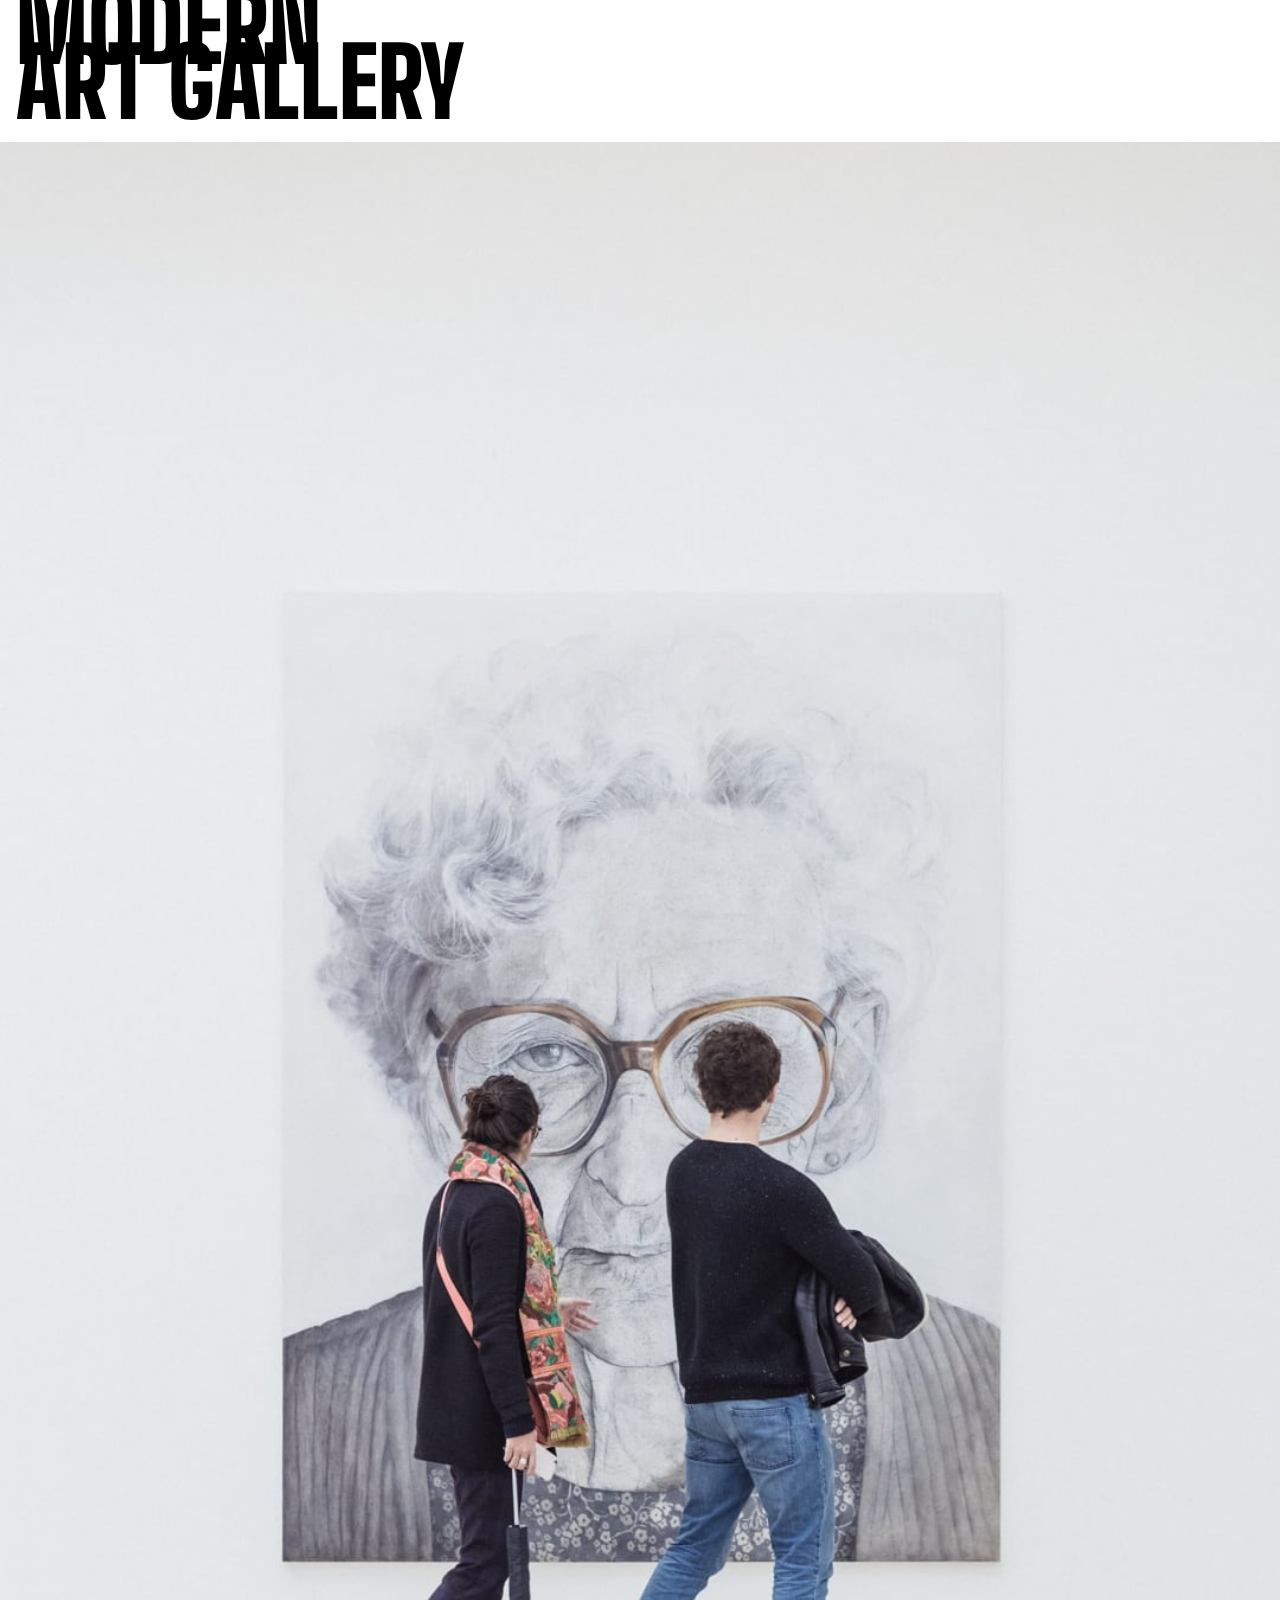
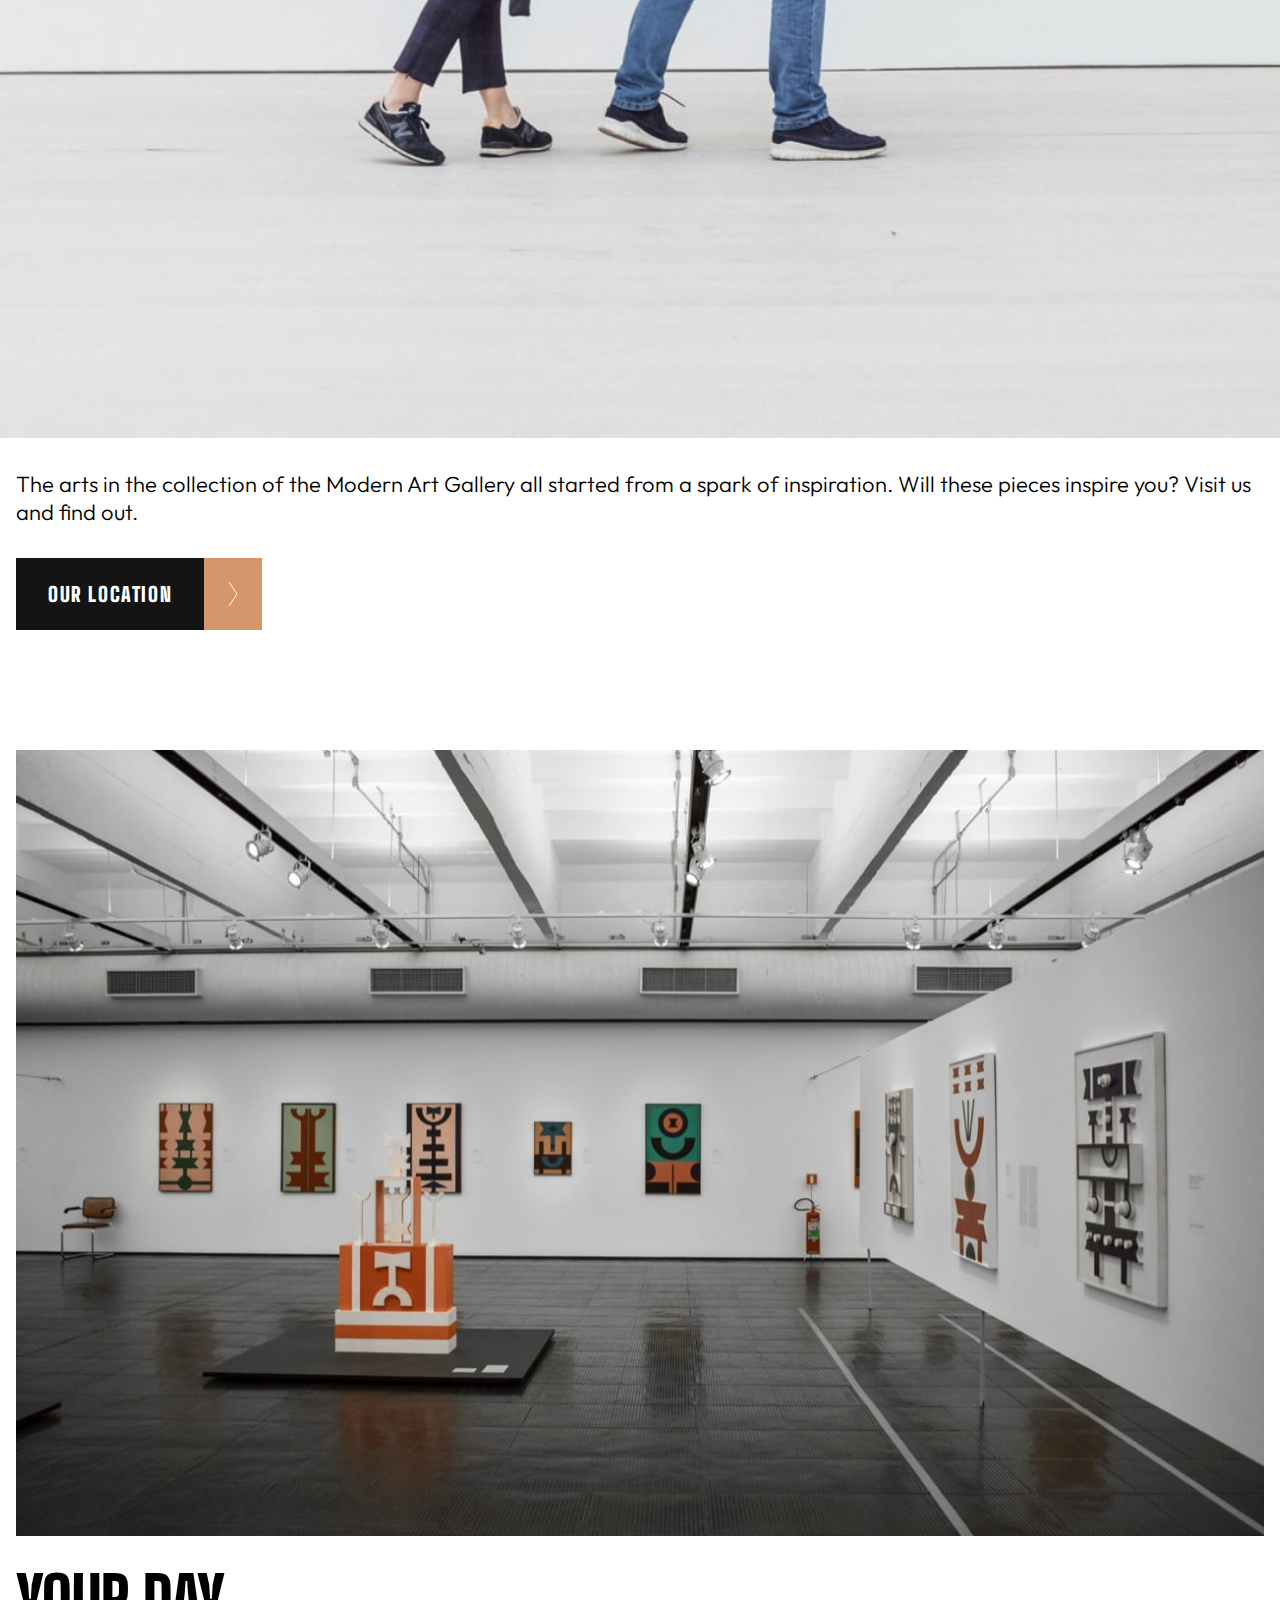
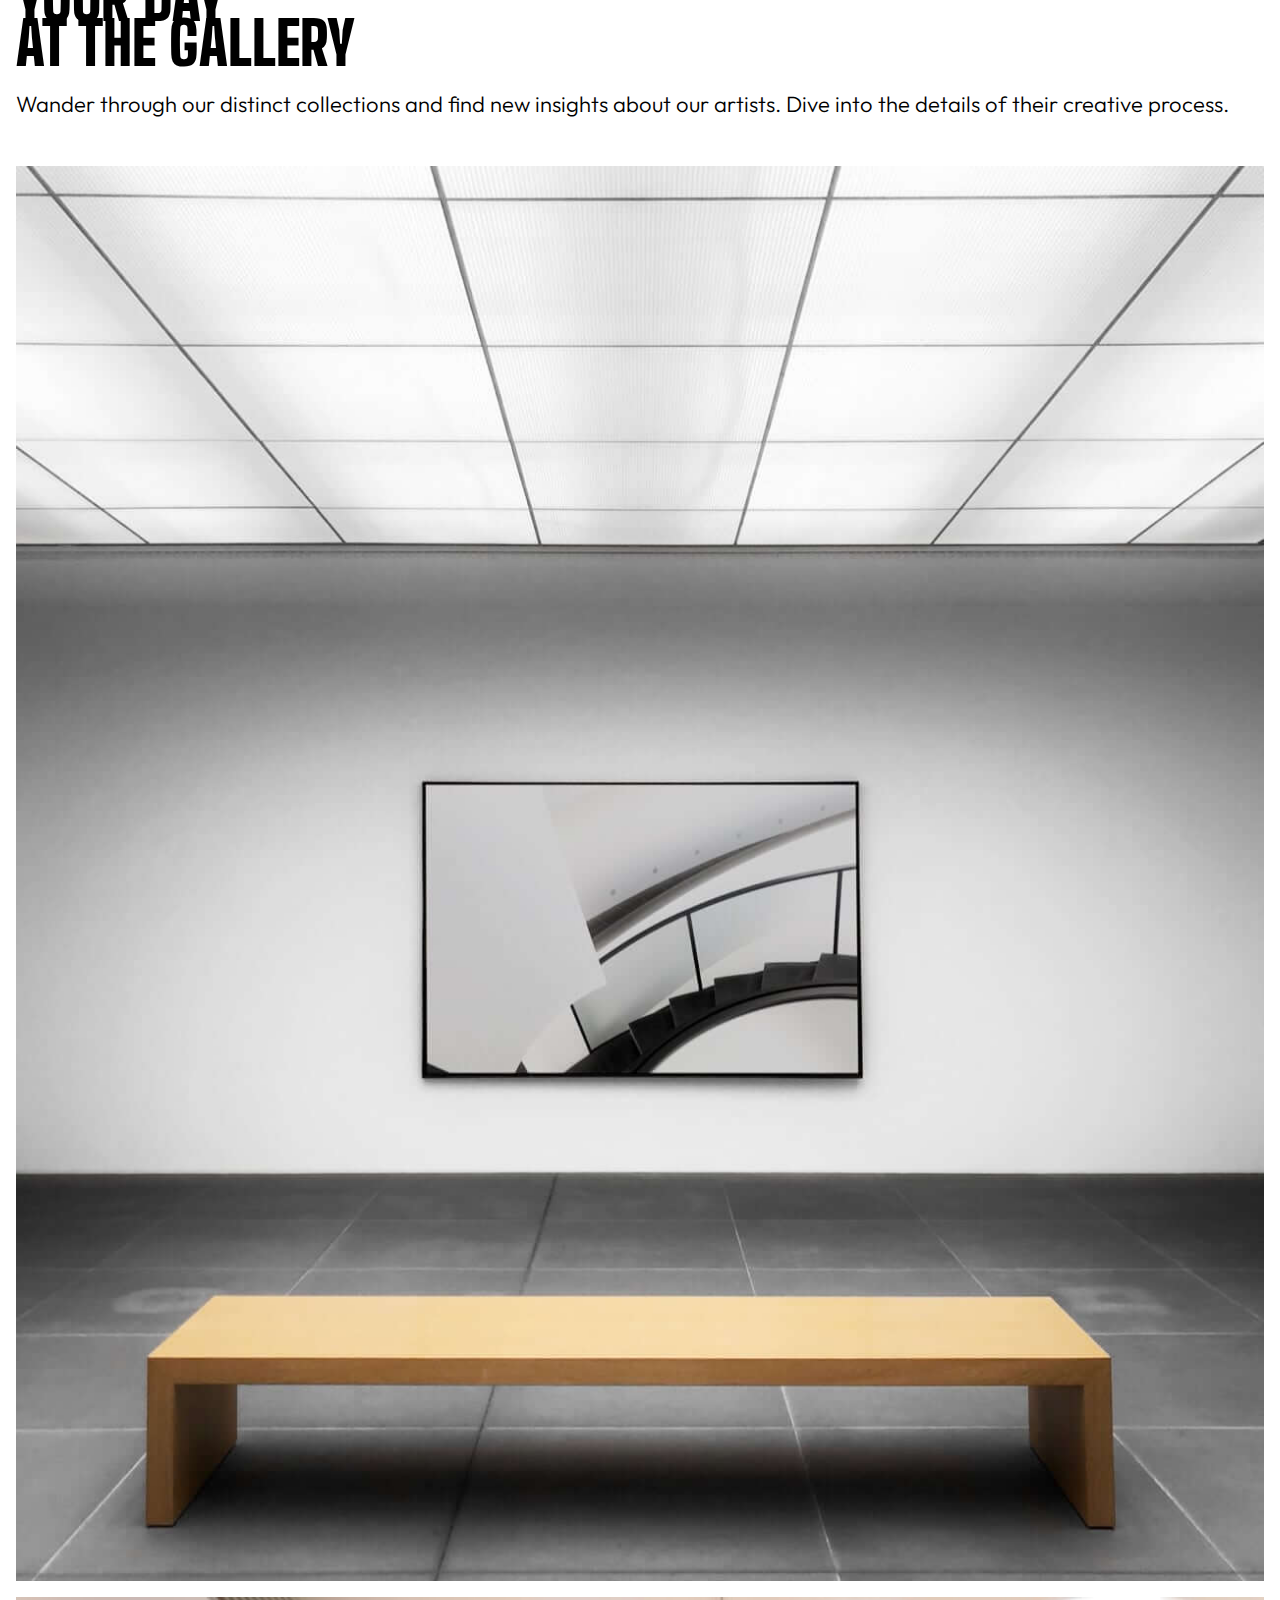
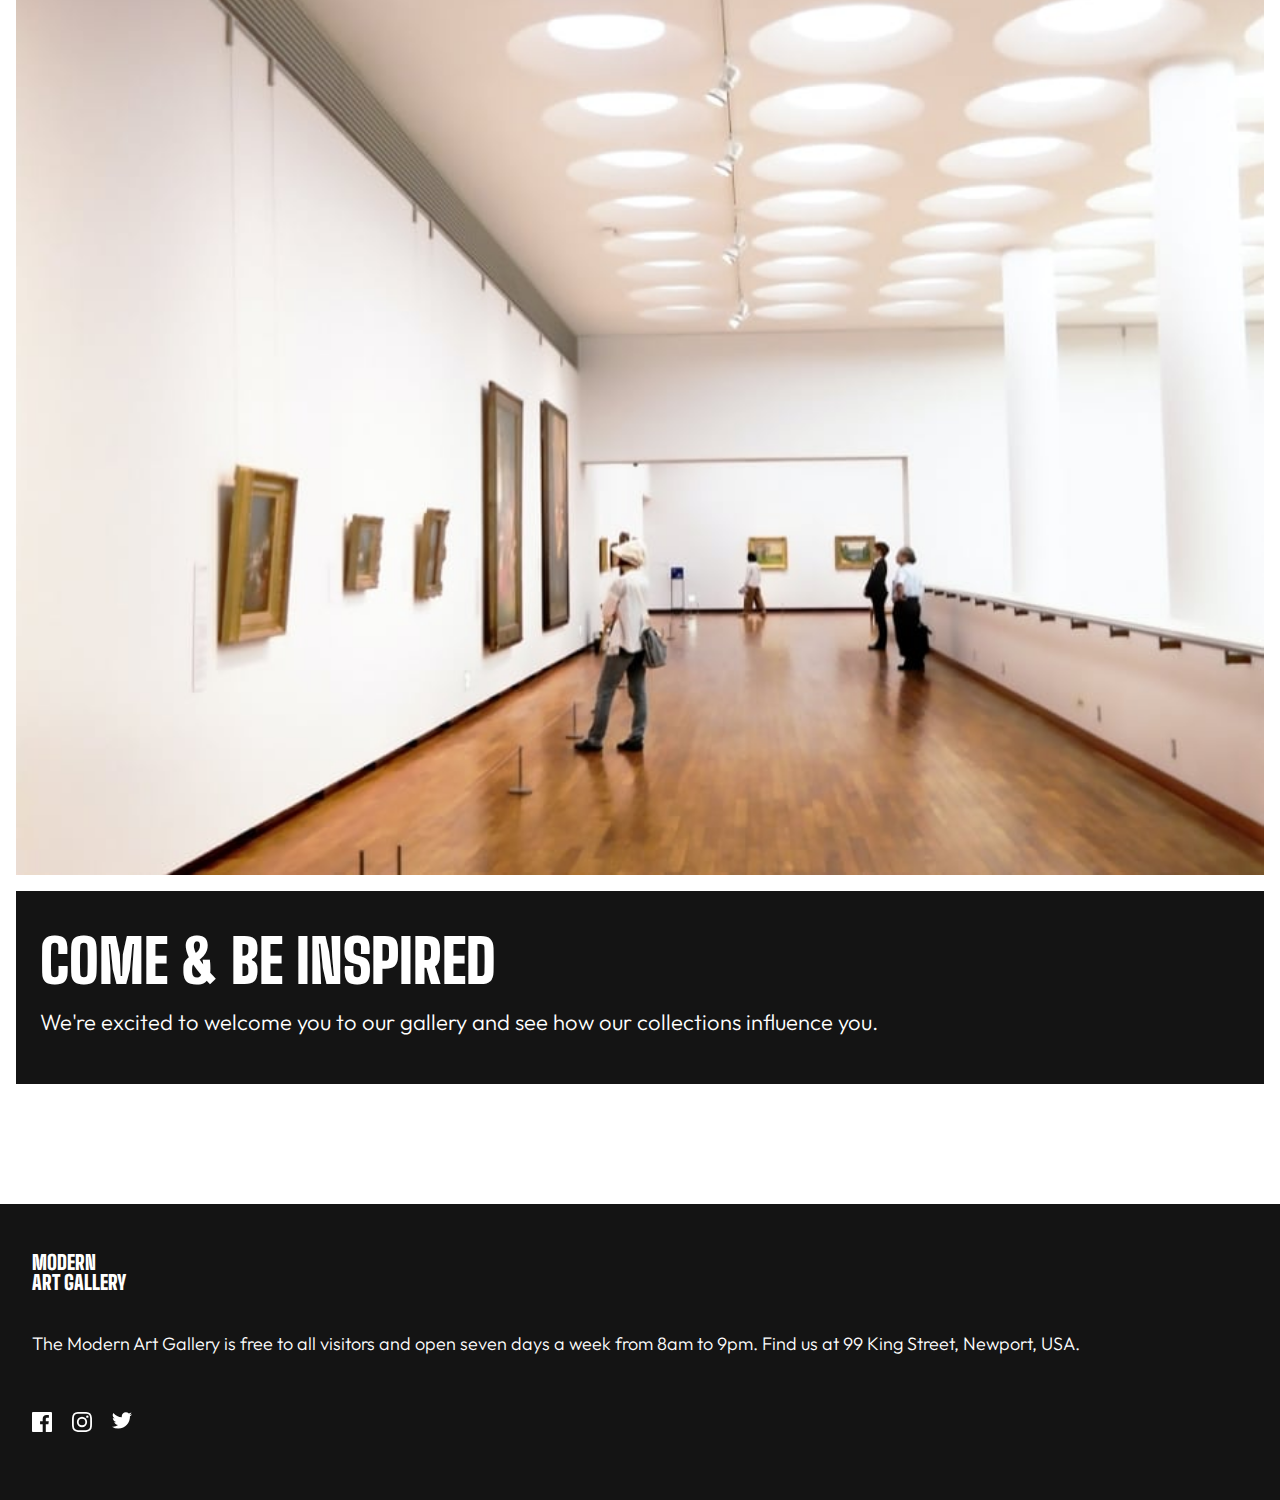
<file: index.html>
<!DOCTYPE html>
<html lang="en">
  <head>
    <meta charset="UTF-8" />
    <meta http-equiv="X-UA-Compatible" content="IE=edge" />
    <meta name="viewport" content="width=device-width, initial-scale=1.0" />
    <link rel="preconnect" href="https://fonts.googleapis.com" />
    <link rel="preconnect" href="https://fonts.gstatic.com" crossorigin />
    <link rel="stylesheet" href="normalize.css" />
    <link rel="stylesheet" href="element_defaults.css" />
    <link
      href="https://fonts.googleapis.com/css2?family=Big+Shoulders+Display:wght@800;900&family=Outfit:wght@300&display=swap"
      rel="stylesheet"
    />
    <link rel="stylesheet" href="style.css" />
    <title>Modern Art Gallery</title>
  </head>
  <body class="ff-body">
    <!-- Hero Header-->
    <header class="flex-col">
      <h1 class="fs-title-xl ff-display page-padding">Modern <br />Art Gallery</h1>
      <img
        class="w-100 hero-image"
        srcset="
          assets/desktop/image-hero.jpg     540w,
          assets/desktop/image-hero@2x.jpg 1080w,
          assets/tablet/image-hero.jpg      437w,
          assets/tablet/image-hero@2x.jpg   874w,
          assets/mobile/image-hero.jpg      375w,
          assets/mobile/image-hero@2x.jpg   750w
        "
      />
      <p class="fs-body-md page-padding">
        The arts in the collection of the Modern Art Gallery all started from a
        spark of inspiration. Will these pieces inspire you? Visit us and find
        out.
      </p>
      <nav class="page-padding">
        <a class="btn" href="/location.html">
          <span class="btn__text ff-display">Our Location</span>
          <span class="btn__icon-container">
            <svg
              class="btn__icon"
              width="10"
              height="24"
              xmlns="http://www.w3.org/2000/svg"
            >
              <path stroke="currentColor" fill="none" d="m1 0 8 12-8 12" />
            </svg>
          </span>
          </span>
        </a>
      </nav>
    </header>
    <!-- Your Day Section -->
    <section class="gallery-section page-padding grid">
      <div class="gallery-section__title-card">
        <h2 class="ff-display fs-title-md">Your Day <br /> at the Gallery</h2>
        <p class="fs-body-md">
          Wander through our distinct collections and find new insights about our
          artists. Dive into the details of their creative process.
        </p>
      </div>
      <img
        srcset="
          assets/desktop/image-grid-1.jpg     635w,
          assets/desktop/image-grid-1@2x.jpg 1270w,
          assets/tablet/image-grid-1.jpg      398w,
          assets/tablet/image-grid-1@2x.jpg   796w,
          assets/mobile/image-grid-1.jpg      343w,
          assets/mobile/image-grid-1@2x.jpg   686w
        "
      />
      <img
        srcset="
          assets/desktop/image-grid-2.jpg     635w,
          assets/desktop/image-grid-2@2x.jpg 1270w,
          assets/tablet/image-grid-2.jpg      398w,
          assets/tablet/image-grid-2@2x.jpg   796w,
          assets/mobile/image-grid-2.jpg      343w,
          assets/mobile/image-grid-2@2x.jpg   686w
        "
      />
      <img
        srcset="
          assets/desktop/image-grid-3.jpg     635w,
          assets/desktop/image-grid-3@2x.jpg 1270w,
          assets/tablet/image-grid-3.jpg      398w,
          assets/tablet/image-grid-3@2x.jpg   796w,
          assets/mobile/image-grid-3.jpg      343w,
          assets/mobile/image-grid-3@2x.jpg   686w
        "
      />
      <div class="bg-dark-100 gallery-section__text-card">
        <h3 class="ff-display fs-title-md">Come & Be Inspired</h3>
        <p class="fs-body-md">
          We're excited to welcome you to our gallery and see how our
          collections influence you.
        </p>
      </div>
    </section>

    <footer class="footer bg-dark-100">
      <h2 class="fs-title-xs ff-display">Modern <br />Art Gallery</h2>
      <p class="fs-body-sm">
        The Modern Art Gallery is free to all visitors and open seven days a
        week from 8am to 9pm. Find us at 99 King Street, Newport, USA.
      </p>
      <ul class="flex fc-dark-100">
        <li>
          <a href="#" class="fc-light-900">
            <!-- Facebook Icon -->
            <svg width="20" height="20" xmlns="http://www.w3.org/2000/svg">
              <path
                d="M18.896 0H1.104C.494 0 0 .494 0 1.104v17.793C0 19.506.494 20 1.104 20h9.58v-7.745H8.076V9.237h2.606V7.01c0-2.583 1.578-3.99 3.883-3.99 1.104 0 2.052.082 2.329.119v2.7h-1.598c-1.254 0-1.496.597-1.496 1.47v1.928h2.989l-.39 3.018h-2.6V20h5.098c.608 0 1.102-.494 1.102-1.104V1.104C20 .494 19.506 0 18.896 0Z"
                fill="currentColor"
              />
            </svg>
          </a>
        </li>
        <li>
          <a href="#" class="fc-light-900">
            <!-- Instagram Icon -->
            <svg width="20" height="20" xmlns="http://www.w3.org/2000/svg">
              <path
                d="M10 1.802c2.67 0 2.987.01 4.042.059 2.71.123 3.975 1.409 4.099 4.099.048 1.054.057 1.37.057 4.04 0 2.672-.01 2.988-.057 4.042-.124 2.687-1.387 3.975-4.1 4.099-1.054.048-1.37.058-4.041.058-2.67 0-2.987-.01-4.04-.058-2.718-.124-3.977-1.416-4.1-4.1-.048-1.054-.058-1.37-.058-4.041 0-2.67.01-2.986.058-4.04.124-2.69 1.387-3.977 4.1-4.1 1.054-.048 1.37-.058 4.04-.058ZM10 0C7.284 0 6.944.012 5.877.06 2.246.227.227 2.242.061 5.877.01 6.944 0 7.284 0 10s.012 3.057.06 4.123c.167 3.632 2.182 5.65 5.817 5.817 1.067.048 1.407.06 4.123.06s3.057-.012 4.123-.06c3.629-.167 5.652-2.182 5.816-5.817.05-1.066.061-1.407.061-4.123s-.012-3.056-.06-4.122C19.777 2.249 17.76.228 14.124.06 13.057.01 12.716 0 10 0Zm0 4.865a5.135 5.135 0 1 0 0 10.27 5.135 5.135 0 0 0 0-10.27Zm0 8.468a3.333 3.333 0 1 1 0-6.666 3.333 3.333 0 0 1 0 6.666Zm5.338-9.87a1.2 1.2 0 1 0 0 2.4 1.2 1.2 0 0 0 0-2.4Z"
                fill="currentColor"
              />
            </svg>
          </a>
        </li>
        <li>
          <a href="#" class="fc-light-900">
            <!-- Twitter Icon -->
            <svg width="20" height="17" xmlns="http://www.w3.org/2000/svg">
              <path
                d="M20 2.172a8.192 8.192 0 0 1-2.357.646 4.11 4.11 0 0 0 1.805-2.27 8.22 8.22 0 0 1-2.606.996A4.096 4.096 0 0 0 13.847.248c-2.65 0-4.596 2.472-3.998 5.037A11.648 11.648 0 0 1 1.392 1a4.109 4.109 0 0 0 1.27 5.478 4.086 4.086 0 0 1-1.858-.513c-.045 1.9 1.318 3.679 3.291 4.075a4.113 4.113 0 0 1-1.853.07 4.106 4.106 0 0 0 3.833 2.849A8.25 8.25 0 0 1 0 14.658a11.616 11.616 0 0 0 6.29 1.843c7.618 0 11.923-6.434 11.663-12.205A8.354 8.354 0 0 0 20 2.172Z"
                fill="currentColor"
              />
            </svg>
          </a>
        </li>
      </ul>
    </footer>
  </body>
</html>
</file>
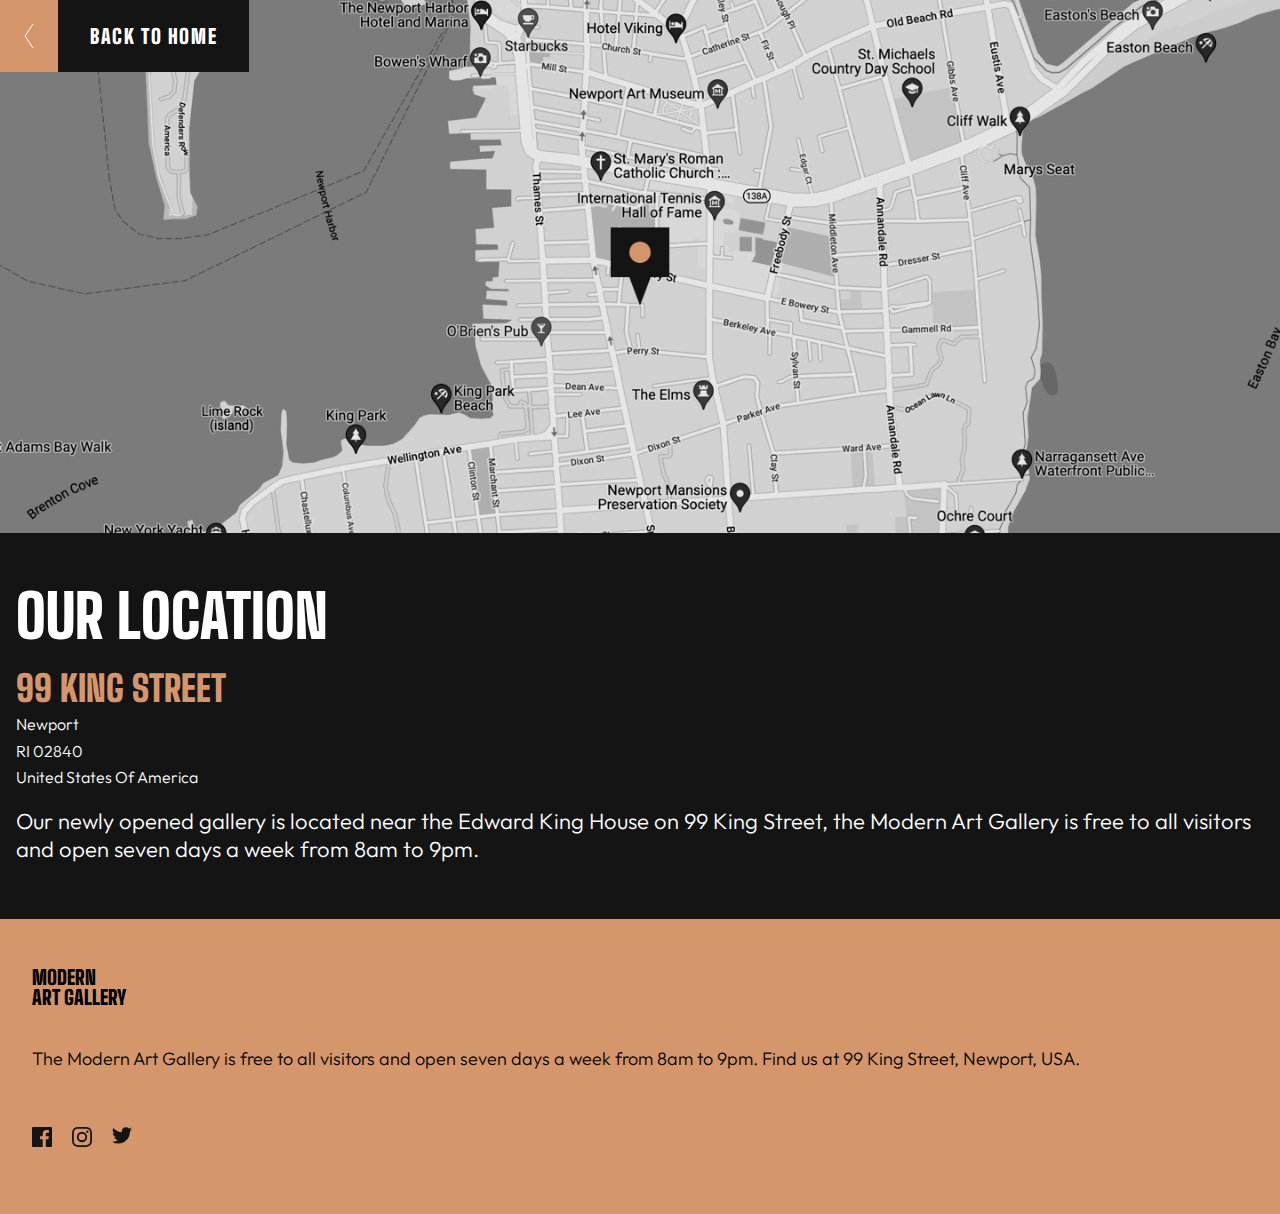
<file: location.html>
<!DOCTYPE html>
<html lang="en">
  <head>
    <meta charset="UTF-8" />
    <meta http-equiv="X-UA-Compatible" content="IE=edge" />
    <meta name="viewport" content="width=device-width, initial-scale=1.0" />
    <link rel="preconnect" href="https://fonts.googleapis.com" />
    <link rel="preconnect" href="https://fonts.gstatic.com" crossorigin />
    <link rel="stylesheet" href="normalize.css" />
    <link rel="stylesheet" href="element_defaults.css" />
    <link
      href="https://fonts.googleapis.com/css2?family=Big+Shoulders+Display:wght@800;900&family=Outfit:wght@300&display=swap"
      rel="stylesheet"
    />
    <link rel="stylesheet" href="style.css" />
    <link rel="stylesheet" href="location.css" />
    <title>Modern Art Gallery Location</title>
  </head>
  <body class="ff-body">
    <header class="map-section">
      <nav>
        <a class="btn" href="index.html">
          <span class="btn__icon-container">
            <svg width="10" height="24" xmlns="http://www.w3.org/2000/svg">
              <path stroke="#FFF" fill="none" d="M9 24 1 12 9 0" />
            </svg>
          </span>
          <span class="btn__text ff-display">Back To Home</span>
        </a>
      </nav>
      <img
        srcset="
          assets/desktop/image-map.png    1440w,
          assets/desktop/image-map@2x.png 2880w,
          assets/tablet/image-map.png      768w,
          assets/tablet/image-map@2x.png  1536w,
          assets/mobile/image-map.png      375w,
          assets/mobile/image-map@2x.png   750w
        "
      />
    </header>

    <section class="address-section page-padding bg-dark-100">
      <h1 class="ff-display fs-title-md fs-title-lg">Our Location</h1>
      <p class="address-section__address">
        <span class="fc-accent fs-title-sm ff-display">99 King Street</span>
        <span>Newport</span>
        <span>RI 02840</span>
        <span>United States Of America</span>
      </p>
      <p class="fs-body-md">
        Our newly opened gallery is located near the Edward King House on 99
        King Street, the Modern Art Gallery is free to all visitors and open
        seven days a week from 8am to 9pm.
      </p>
    </section>

    <footer class="footer bg-accent">
      <h2 class="fs-title-xs ff-display">Modern <br />Art Gallery</h2>
      <p class="fs-body-sm">
        The Modern Art Gallery is free to all visitors and open seven days a
        week from 8am to 9pm. Find us at 99 King Street, Newport, USA.
      </p>

      <ul class="flex fc-dark-100">
        <li>
          <a href="#" class="fc-dark-100">
            <!-- Facebook Icon -->
            <svg width="20" height="20" xmlns="http://www.w3.org/2000/svg">
              <path
                d="M18.896 0H1.104C.494 0 0 .494 0 1.104v17.793C0 19.506.494 20 1.104 20h9.58v-7.745H8.076V9.237h2.606V7.01c0-2.583 1.578-3.99 3.883-3.99 1.104 0 2.052.082 2.329.119v2.7h-1.598c-1.254 0-1.496.597-1.496 1.47v1.928h2.989l-.39 3.018h-2.6V20h5.098c.608 0 1.102-.494 1.102-1.104V1.104C20 .494 19.506 0 18.896 0Z"
                fill="currentColor"
              />
            </svg>
          </a>
        </li>
        <li>
          <a href="#" class="fc-dark-100">
            <!-- Instagram Icon -->
            <svg width="20" height="20" xmlns="http://www.w3.org/2000/svg">
              <path
                d="M10 1.802c2.67 0 2.987.01 4.042.059 2.71.123 3.975 1.409 4.099 4.099.048 1.054.057 1.37.057 4.04 0 2.672-.01 2.988-.057 4.042-.124 2.687-1.387 3.975-4.1 4.099-1.054.048-1.37.058-4.041.058-2.67 0-2.987-.01-4.04-.058-2.718-.124-3.977-1.416-4.1-4.1-.048-1.054-.058-1.37-.058-4.041 0-2.67.01-2.986.058-4.04.124-2.69 1.387-3.977 4.1-4.1 1.054-.048 1.37-.058 4.04-.058ZM10 0C7.284 0 6.944.012 5.877.06 2.246.227.227 2.242.061 5.877.01 6.944 0 7.284 0 10s.012 3.057.06 4.123c.167 3.632 2.182 5.65 5.817 5.817 1.067.048 1.407.06 4.123.06s3.057-.012 4.123-.06c3.629-.167 5.652-2.182 5.816-5.817.05-1.066.061-1.407.061-4.123s-.012-3.056-.06-4.122C19.777 2.249 17.76.228 14.124.06 13.057.01 12.716 0 10 0Zm0 4.865a5.135 5.135 0 1 0 0 10.27 5.135 5.135 0 0 0 0-10.27Zm0 8.468a3.333 3.333 0 1 1 0-6.666 3.333 3.333 0 0 1 0 6.666Zm5.338-9.87a1.2 1.2 0 1 0 0 2.4 1.2 1.2 0 0 0 0-2.4Z"
                fill="currentColor"
              />
            </svg>
          </a>
        </li>
        <li>
          <a href="#" class="fc-dark-100">
            <!-- Twitter Icon -->
            <svg width="20" height="17" xmlns="http://www.w3.org/2000/svg">
              <path
                d="M20 2.172a8.192 8.192 0 0 1-2.357.646 4.11 4.11 0 0 0 1.805-2.27 8.22 8.22 0 0 1-2.606.996A4.096 4.096 0 0 0 13.847.248c-2.65 0-4.596 2.472-3.998 5.037A11.648 11.648 0 0 1 1.392 1a4.109 4.109 0 0 0 1.27 5.478 4.086 4.086 0 0 1-1.858-.513c-.045 1.9 1.318 3.679 3.291 4.075a4.113 4.113 0 0 1-1.853.07 4.106 4.106 0 0 0 3.833 2.849A8.25 8.25 0 0 1 0 14.658a11.616 11.616 0 0 0 6.29 1.843c7.618 0 11.923-6.434 11.663-12.205A8.354 8.354 0 0 0 20 2.172Z"
                fill="currentColor"
              />
            </svg>
          </a>
        </li>
      </ul>
    </footer>
  </body>
</html>
</file>
<file: element_defaults.css>
/* Headings */
h1,
h2,
h3,
h4,
h5,
h6,
p {
  margin: 0;
}

/* FOOTER */
:where(footer ul) {
  list-style: none;
  padding-inline-start: 0;
}
</file>
<file: style.css>
:root {
  /* Colors */
  --light-orange: 24deg 56% 63%;
  --black: 0deg 0% 8%;
  --dark-gray: 0deg 0% 27%;
  --white: 0deg 0% 100%;

  /* Color Intentions */
  --clr-accent: hsl(var(--light-orange));
  --clr-dark-100: hsl(var(--black));
  --clr-dark-200: hsl(var(--dark-gray));
  --clr-white: hsl(var(--white));

  /* Fonts */
  --ff-display: "Big Shoulders Display", cursive;
  --ff-body: "Outfit", sans-serif;

  --fs-100: 1rem; /* 16px */
  --fs-200: 1.125rem; /* 18px */
  --fs-300: 1.25rem; /* 20px */
  --fs-400: 1.375rem; /* 22px */
  --fs-575: 2rem; /* 32px */
  --fs-600: 2.25rem; /* 36px */
  --fs-650: 3.125rem; /* 50px */
  --fs-675: 3.4375rem; /* 55px */
  --fs-700: 3.75rem; /* 60px */
  --fs-800: 4.375rem; /* 70px */
  --fs-900: 6rem; /* 96px */

  --lh-500: 1.75rem; /* 28px */
  --lh-640: 2.8125rem; /* 45px */
  --lh-660: 3.4375rem; /* 55px */
}

/* Fonts */
.ff-display {
  font-family: var(--ff-display);
  font-weight: 900;
}

.ff-body {
  font-family: var(--ff-body);
  font-weight: 300;
}

.fc-body-sm {
  color: var(--clr-dark-100);
}

.fc-dark-100 {
  color: var(--clr-dark-100);
}

.fc-light-900 {
  color: var(--clr-white);
}

.fc-body-md {
  color: var(--clr-dark-200);
}

.fc-title {
  color: var(--clr-dark-100);
}

.fc-accent {
  color: var(--clr-accent);
}

.fs-body-sm {
  font-size: var(--fs-200);
  line-height: var(--lh-500);
}

.fs-body-md {
  font-size: var(--fs-200);
  line-height: var(--lh-500);
}

.fs-title-xs {
  font-size: var(--fs-300);
  line-height: var(--fs-300);
  text-transform: uppercase;
}

.fs-title-sm {
  font-size: var(--fs-575);
  line-height: var(--fs-575);
  text-transform: uppercase;
}

.fs-title-md {
  font-size: var(--fs-650);
  line-height: var(--lh-640);
  text-transform: uppercase;
}

.fs-title-lg {
  font-size: var(--fs-650);
  line-height: var(--lh-640);
  text-transform: uppercase;
}

.fs-title-xl {
  font-size: var(--fs-700);
  line-height: var(--lh-660);
  text-transform: uppercase;
}

.fs-button {
  font-weight: 800;
  font-size: var(--fs-300);
  line-height: 1.5rem;
  letter-spacing: 0.2272725rem; /* 3.63636px */
}

/* background colors */

.bg-accent {
  background-color: var(--clr-accent);
}

.bg-dark-100 {
  background-color: var(--clr-dark-100);
  color: var(--clr-white);
}

.bg-btn-hover:hover {
  background-color: var(--clr-accent);
}
/* buttons */
.btn {
  text-decoration: none;
  color: var(--clr-white);
  width: 260px;
  display: flex;
  align-items: stretch;
}

.btn__text {
  display: flex;
  align-items: center;
  background-color: var(--clr-dark-100);
  padding-block: 1.5rem;
  padding-inline: 2rem;
  text-transform: uppercase;
  font-size: var(--fs-300);
  letter-spacing: 0.1rem;
}

.btn__icon-container {
  background-color: var(--clr-accent);
  padding: 1.5rem;
  display: flex;
  justify-content: center;
  align-items: center;
}

/* layout */
.page-padding {
  padding-inline: 1rem;
}

.w-100 {
  width: 100%;
}

.flex {
  display: flex;
  gap: 1.25rem;
}

.flex-col {
  display: flex;
  flex-direction: column;
  gap: 2rem;
}

.py-3 {
  padding-block: 3rem;
}

/* gallery section */
.gallery-section {
  padding-block: 7.5rem;
  display: flex;
  flex-direction: column;
  gap: 1rem;
}

.gallery-section__title-card {
  padding-block-start: 1.5rem;
  padding-block-end: 2rem;
  display: flex;
  flex-direction: column;
  gap: 1.5rem;
}

.gallery-section__text-card {
  padding-inline: 1.5rem;
  padding-block: 3rem;
  display: flex;
  flex-direction: column;
  gap: 1.5rem;
}

.gallery-section img:first-of-type {
  order: -1;
}

:where(.gallery-section img) {
  width: 100%;
}

/* Components */
.footer {
  padding-inline: 2rem;
  padding-block: 3rem;
  display: flex;
  flex-direction: column;
  gap: 2.375rem;
}

:where(.footer p) {
  font-size: var(--fs-100);
}

.hero-image {
  order: -1;
}

/* tablet media query */
@media screen and (min-width: 480px) {
  .fs-title-xl {
    font-size: var(--fs-900);
  }

  .fs-title-lg {
    font-size: var(--fs-675);
    line-height: var(--fs-650);
    text-transform: uppercase;
  }

  .fs-body-md {
    font-size: var(--fs-400);
  }

  .hero-image {
    order: 0;
  }
}

@media screen and (min-width: 768px) {
  .fs-title-lg {
    font-size: var(--fs-800);
    line-height: var(--fs-800);
    text-transform: uppercase;
  }

  .fs-title-md {
    font-size: var(--fs-700);
    font-size: var(--fs-700);
  }

  .fs-title-sm {
    font-size: var(--fs-600);
    line-height: var(--fs-600);
    text-transform: uppercase;
  }
}
</file>
<file: location.css>
:where(.map-section .btn) {
  position: fixed;
  inset-block-start: 0;
  inset-inline-start: 0;
}

:where(.map-section img) {
  width: 100%;
  display: block;
}

.address-section {
  padding-block-start: 3rem;
  padding-block-end: 3.5rem;
}

.address-section__address {
  display: flex;
  flex-direction: column;
  gap: 0.5rem;
  padding-block: 1.25rem;
}
</file>
